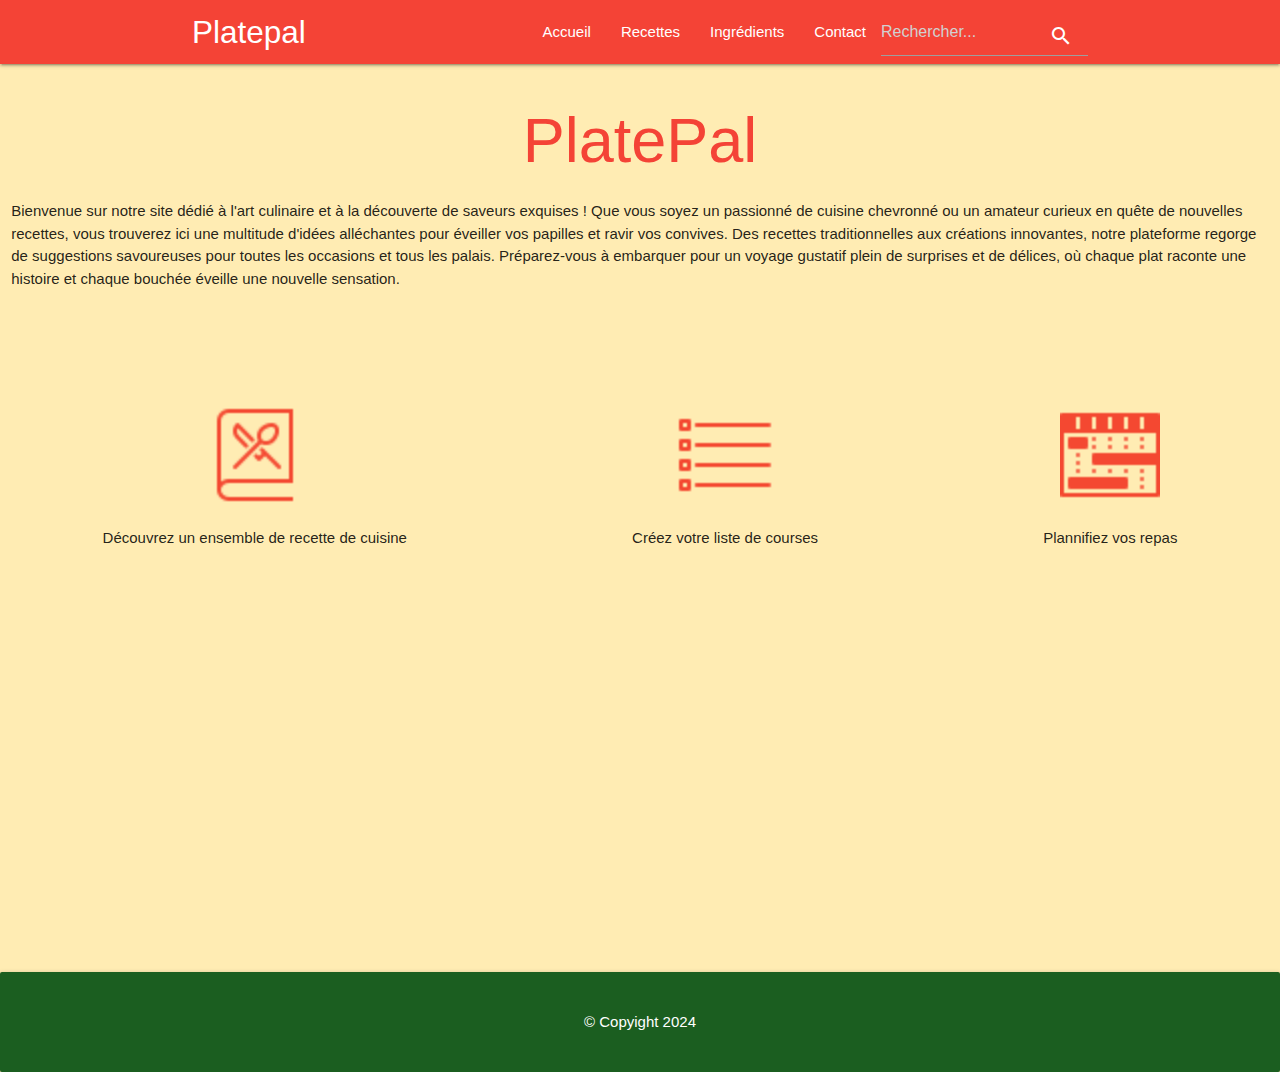
<file: index.html>
<!DOCTYPE html>
<html lang="fr">
<head>
    <meta charset="UTF-8">
    <meta name="viewport" content="width=device-width, initial-scale=1.0">
    <!--Importation de Google Icon Font-->
    <link href="https://fonts.googleapis.com/icon?family=Material+Icons" rel="stylesheet">
    <!-- CSS compilé et minifié -->
    <link rel="stylesheet" href="https://cdnjs.cloudflare.com/ajax/libs/materialize/1.0.0/css/materialize.min.css">
    <title>PlatePal - Accueil</title>
    <!-- Favicon -->
    <link rel="icon" type="image/png" href="assets/images/logo-happy-meal.png" />
    <link rel="stylesheet" href="styles/styles.css">
</head>
<body class="amber lighten-4">
        <header>
            <nav class="red">
                <div class="container nav-wrapper">
                    <a href="index.html" class="brand-logo">Platepal</a>
                    <a href="#" data-target="mobile-demo" class="sidenav-trigger"><i class="material-icons">menu</i></a>
                    <ul class="right hide-on-med-and-down">
                        <li><a href="index.html">Accueil</a></li>
                        <li><a href="recette.html">Recettes</a></li>
                        <li><a href="ingredients.html">Ingrédients</a></li>
                        <li><a href="#">Contact</a></li>
                        <!-- Barre de recherche -->
                        <li>
                            <div class="search-container">
                                <input type="text" id="search-input" placeholder="Rechercher...">
                                <i class="material-icons prefix" style="position: absolute; right: 15px; top: 4px;">search</i>
                                <ul id="search-results"></ul>
                            </div>
                        </li>
                    </ul>
                </div>
            </nav>
            
            <ul class="sidenav" id="mobile-demo">
                <li><a href="index.html">Accueil</a></li>
                <li><a href="recette.html">Recettes</a></li>
                <li><a href="ingredients.html">Ingrédients</a></li>
                <li><a href="contact.html">Contact</a></li>
            </ul>
        </header>
    <main class="content-wrap container-fluid">
        <div class="row">
            <div class="col s12">
                <h1 class="red-text text-red center-align">PlatePal</h1>
                <p>Bienvenue sur notre site dédié à l'art culinaire et à la découverte de saveurs exquises ! Que vous soyez un passionné de cuisine chevronné ou un amateur curieux en quête de nouvelles recettes, vous trouverez ici une multitude d'idées alléchantes pour éveiller vos papilles et ravir vos convives. Des recettes traditionnelles aux créations innovantes, notre plateforme regorge de suggestions savoureuses pour toutes les occasions et tous les palais. Préparez-vous à embarquer pour un voyage gustatif plein de surprises et de délices, où chaque plat raconte une histoire et chaque bouchée éveille une nouvelle sensation.</p>
            </div>
        </div>
        <div class="icon-text-section">
            <div class="icon-text-group">
                <div class="icon-text-container">
                    <img src="assets/images/icone-recette.png" alt="Icone recette">
                    <p>Découvrez un ensemble de recette de cuisine</p>
                </div>
                <div class="icon-text-container">
                    <img src="assets/images/icone-liste.png" alt="Icone liste">
                    <p>Créez votre liste de courses</p>
                </div>
                <div class="icon-text-container">
                    <img src="assets/images/icone-planning.png" alt="Icone planning">
                    <p>Plannifiez vos repas</p>
                </div>
            </div>
        </div>
    </main>
    <footer class="card-panel green darken-4 full-width">
        <p class="white-text text-white center-align">© Copyight 2024</p>
    </footer>
    <script src="https://cdnjs.cloudflare.com/ajax/libs/materialize/1.0.0/js/materialize.min.js"></script>
    <script src="assets/js/autocomplete-recherche.js"></script>
</body>
</html>
</file>
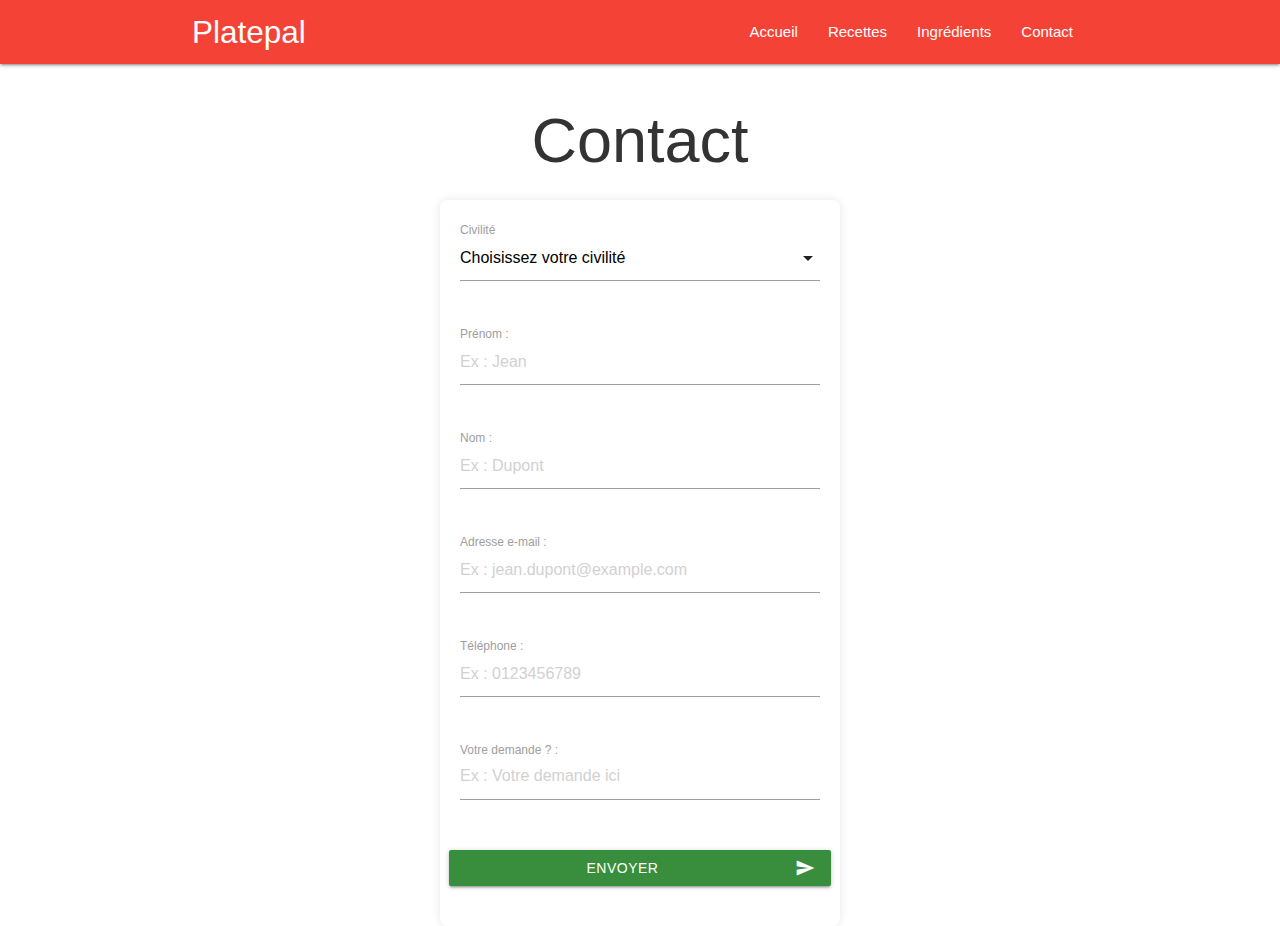
<file: contact.html>
<!DOCTYPE html>
<html lang="en">
<head>
    <meta charset="UTF-8">
    <meta name="viewport" content="width=device-width, initial-scale=1.0">
    <!--Import Google Icon Font-->
    <link href="https://fonts.googleapis.com/icon?family=Material+Icons" rel="stylesheet">
    <!-- Compiled and minified CSS -->
    <link rel="stylesheet" href="https://cdnjs.cloudflare.com/ajax/libs/materialize/1.0.0/css/materialize.min.css">
    <link rel="stylesheet" href="assets/styles/styles.css">
    <link rel="stylesheet" href="assets/styles/contact.css">
    <title>PlatePal - Contact</title>
</head>
<body>
    <header>
        <nav class="red">
            <div class="container nav-wrapper">
                <a href="index.html" class="brand-logo">Platepal</a>
                <a href="#" data-target="mobile-demo" class="sidenav-trigger"><i class="material-icons">menu</i></a>
                <ul class="right hide-on-med-and-down ">
                    <li><a href="index.html">Accueil</a></li>
                    <li><a href="recette.html">Recettes</a></li>
                    <li><a href="ingredients.html">Ingrédients</a></li>
                    <li><a href="contact.html">Contact</a></li>
                </ul>
            </div>
        </nav>
        
        <ul class="sidenav" id="mobile-demo">
            <li><a href="index.html">Accueil</a></li>
            <li><a href="recette.html">Recettes</a></li>
            <li><a href="ingredients.html">Ingrédients</a></li>
            <li><a href="contact.html">Contact</a></li>
        </ul>
    </header>
    <main>
        <div class="container">
            <h1>Contact</h1>
            <form action="#" method="POST" class="col s12">
                <div class="row">
                    <div class="input-field col s12">
                        <select id="civility">
                            <option value="" disabled selected>Choisissez votre civilité</option>
                            <option value="monsieur">Monsieur</option>
                            <option value="madame">Madame</option>
                        </select>
                        <label for="civility">Civilité</label>
                    </div>
                </div>

                <div class="row">
                    <div class="input-field col s12">
                        <label for="firstname">Prénom :</label>
                        <input type="text" id="firstname" name="firstname" placeholder="Ex : Jean" required>
                    </div>
                </div>

                <div class="row">
                    <div class="input-field col s12">
                        <label for="lastname">Nom :</label>
                        <input type="text" id="lastname" name="lastname" placeholder="Ex : Dupont" required>
                    </div>
                </div>

                <div class="row">
                    <div class="input-field col s12">
                        <label for="email">Adresse e-mail :</label>
                        <input type="email" id="email" name="email" placeholder="Ex : jean.dupont@example.com" required>
                    </div>
                </div>

                <div class="row">
                    <div class="input-field col s12">
                        <label for="telephone">Téléphone :</label>
                        <input type="tel" id="telephone" name="telephone" placeholder="Ex : 0123456789" required>
                    </div>
                </div>

                <div class="row">
                    <div class="input-field col s12">
                        <label for="message">Votre demande ? :</label>
                        <textarea id="message" class="materialize-textarea" placeholder="Ex : Votre demande ici" required></textarea>
                    </div>
                </div>

                <div class="row">
                    <button class="btn waves-effect waves-light green darken-2 w-100" type="submit" name="action">Envoyer
                        <i class="material-icons right">send</i>
                    </button>
                </div>
            </form>
        </div>
    </main>
    <script src="https://cdnjs.cloudflare.com/ajax/libs/materialize/1.0.0/js/materialize.min.js"></script>
    <script src="assets/js/menuburger.js"></script>
    <script src="assets/js/contact.js" ></script>

</body>
</html>
</file>
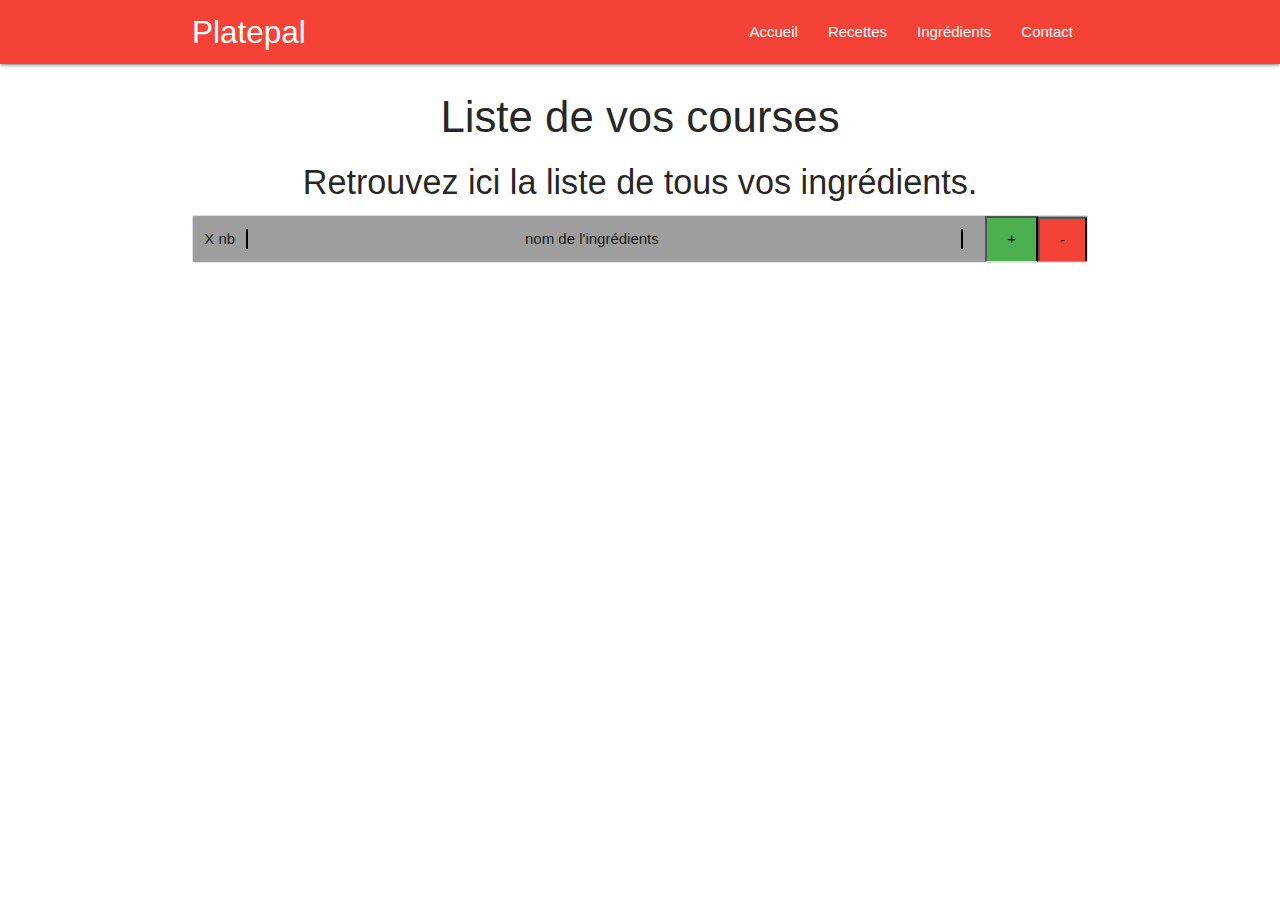
<file: ingredients.html>
<!DOCTYPE html>
<html lang="fr">
<head>
    <meta charset="UTF-8">
    <meta name="viewport" content="width=device-width, initial-scale=1.0">
    <link rel="stylesheet" href="https://cdnjs.cloudflare.com/ajax/libs/materialize/1.0.0/css/materialize.min.css">
    <link rel="stylesheet" href="assets/styles/styles.css">
    <title>PlatePal - Ingrédients </title>
</head>
<body>
    <header>
        <nav class="red">
            <div class="container nav-wrapper">
                <a href="index.html" class="brand-logo">Platepal</a>
                <a href="#" data-target="mobile-demo" class="sidenav-trigger"><i class="material-icons">menu</i></a>
                <ul class="right hide-on-med-and-down">
                    <li><a href="index.html">Accueil</a></li>
                    <li><a href="recette.html">Recettes</a></li>
                    <li><a href="ingredients.html">Ingrédients</a></li>
                    <li><a href="contact.html">Contact</a></li>
                </ul>
            </div>
        </nav>
        
        <ul class="sidenav red" id="mobile-demo">
            <li><a class="text-white" href="index.html">Accueil</a></li>
            <li><a class="text-white" href="recette.html">Recettes</a></li>
            <li><a class="text-white" href="ingredients.html">Ingrédients</a></li>
            <li><a class="text-white" href="contact.html">Contact</a></li>
        </ul>
    </header>

    <main class="">
        <h3>Liste de vos courses</h3>
        <h4>Retrouvez ici la liste de tous vos ingrédients.</h4>

        <section class="container ">
            <div class="grey row valign-wrapper collection">
                <span class="col ">X nb</span>
                <hr class="vr col ">
                <span class="col s6">nom de l'ingrédients</span>
                <hr class="vr col">
                <button class="green large collection-item">+</button>
                <button class="red large collection-item ">-</button>
            </div>
        </section>     
    </main>
    <script src="https://cdnjs.cloudflare.com/ajax/libs/materialize/1.0.0/js/materialize.min.js"></script>

    <script src="assets/js/menuburger.js"></script>
</body>
</html>
</file>
<file: styles/styles.css>
/* Style pour la page */
html, body {
    height: 100%;
    margin: 0;
}
.page-container {
    min-height: 100%;
    display: flex;
    flex-direction: column;
}
.content-wrap {
    flex: 1;
}

/* Style pour l'élément <main> */
main {
    min-height: 100vh; /* Assure que le main prend toute la hauteur de la page */
}

.icon-text-container {
    text-align: center; /* Centre le texte */
}

.icon-text-container img {
    width: 100px; /* Largeur de l'icône */
    height: 100px; /* Hauteur de l'icône */
}

.icon-text-group {
    display: flex;
    justify-content: space-around; /* Distribue l'espace entre les éléments enfants */
    flex-wrap: wrap; /* Permet aux éléments de se replier sur plusieurs lignes si nécessaire */
    gap: 20px; /* Ajoute un espace entre les groupes d'icônes et de texte */
}

.icon-text-section {
    margin-top: 100px; /* Ajoute de l'espace au-dessus du div */
}

/* Styles pour les écrans de 425px ou moins */
@media (max-width: 425px) {
    .icon-text-group {
        flex-direction: column; /* Dispose les éléments l'un en dessous de l'autre */
    }
}

/* Styles pour la barre de recherche */
.search-container {
    position: relative;
}

#search-results {
    position: absolute;
    list-style: none;
    background-color: #F44336;
    color: white;
    border-radius: 0 0 5px 5px;
    box-shadow: 0 2px 4px rgba(0, 0, 0, 0.1);
}

#search-results li {
    padding: 10px;
    cursor: pointer;
}

#search-results li:hover {
    background-color: #1B5E20;
}
</file>
<file: assets/styles/styles.css>
h3 {
    text-align: center;
}

h4 {
    text-align: center;
}

.w-100{
    width: 100%;
}
.text-white{
    color: white !important;
}
.vr{ 
    margin: 0;
    border:         none;
    border-left:    2px solid black;
    height:         20px;
    width:          1px;       
}
</file>
<file: assets/styles/contact.css>
h1 {
    text-align: center;
    color: #333;
}

form {
    display: flex;
    flex-direction: column;
    background-color: #fff;
    padding: 20px;
    border-radius: 8px;
    box-shadow: 0 0 10px rgba(0, 0, 0, 0.1);
    width: 400px;
    margin: auto;
}


.select-wrapper{
    width: 100%;
}
@media screen and (max-width: 480px) {
    form {
        width: 100%;
    }
}
</file>
